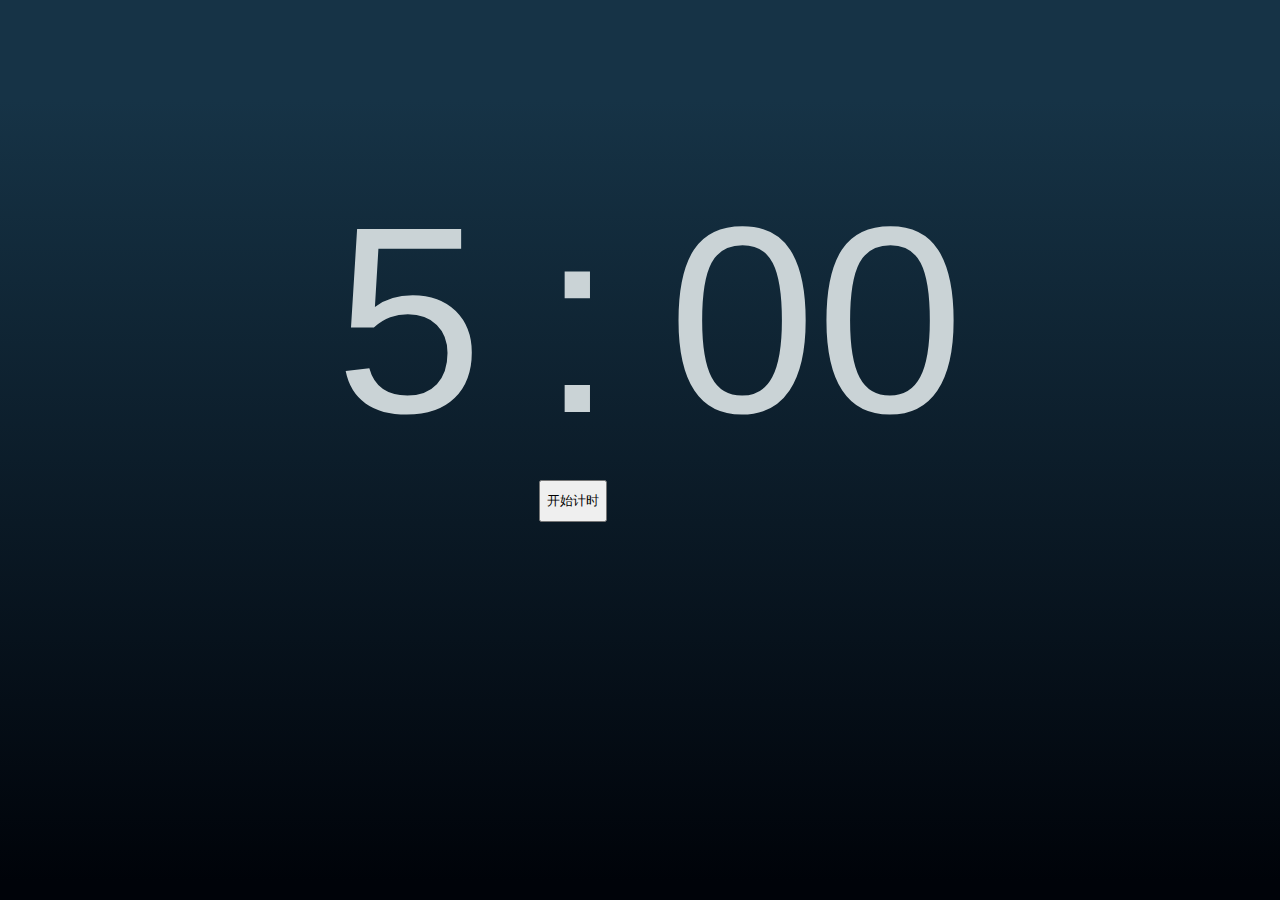
<file: time/index.html>
<!DOCTYPE html PUBLIC "-//W3C//DTD XHTML 1.0 Transitional//EN"
"http://www.w3.org/TR/xhtml1/DTD/xhtml1-transitional.dtd">
<!DOCTYPE html>
<html>
<head>
<meta charset="utf-8">
<meta name="viewport" content="width=device-width">
<link type="text/css" href="style.css" rel="stylesheet"> 
<title>倒计时</title>
<script type="text/javascript">
var timer;
function change(second)
{
	
	var str="";
	second--;
	if(Math.floor(second/60) > 0) {
	  str = Math.floor(second/60);
	  document.getElementById("h").innerHTML=str;
	  str = ":";
	  document.getElementById("m").innerHTML=str;
	} else {
		var h=document.getElementById("h");
		h.style.display="none";
		var m=document.getElementById("m");	
		m.style.display="none";
		var s=document.getElementById("s");	
		s.style.cssFloat="none";
		s.style.color="red";
		s.style.fontSize="25em";
		s.style.marginLeft="0.4em";
		s.style.textAlign="right";

	}
	
	str = second%60;

	if(second>-1)
	{
		if(str < 10 && second >= 60)
		  str = "0"+str;
		document.getElementById("s").innerHTML=str;
		timer = setTimeout(function() {change(second);},1000);//调用自身实现
	}
	else
	{
		document.getElementById("top-nav").style.paddingLeft="0";
		var h=document.getElementById("h");
		h.style.display="inline";
		h.innerHTML="时";
		h.style.color="white";
		h.style.marginRight="0";

		var m=document.getElementById("m");	
		m.style.display="inline";
		m.innerHTML="间";
		m.style.color="white";
		m.style.marginLeft="0";

		var s=document.getElementById("s");	
		s.style.display="inline";
		s.style.cssFloat="left";
		s.style.color="white";
		s.innerHTML="到!";
		s.style.marginLeft="0";
		s.style.fontSize="19em";
		clearTimeout(timer);
	}

}
function time(second) {

	timer = setTimeout(function() { change(second);},1000);

	document.getElementById("start_button").style.display="none";
}
</script>
</head>
<body>
<div id="header">
	<ul id="top-nav">
		<li id="h">
		5
		</li>
		<li id="m">
		:
		</li >
		<li id="s">
		00
		</li>
	</ul>
</div>
<div class="clear"></div>
<div id="start">
<input type="button" id="start_button"  value="开始计时" onclick="time(300)"> 
</div>
</body>
</html>
</file>
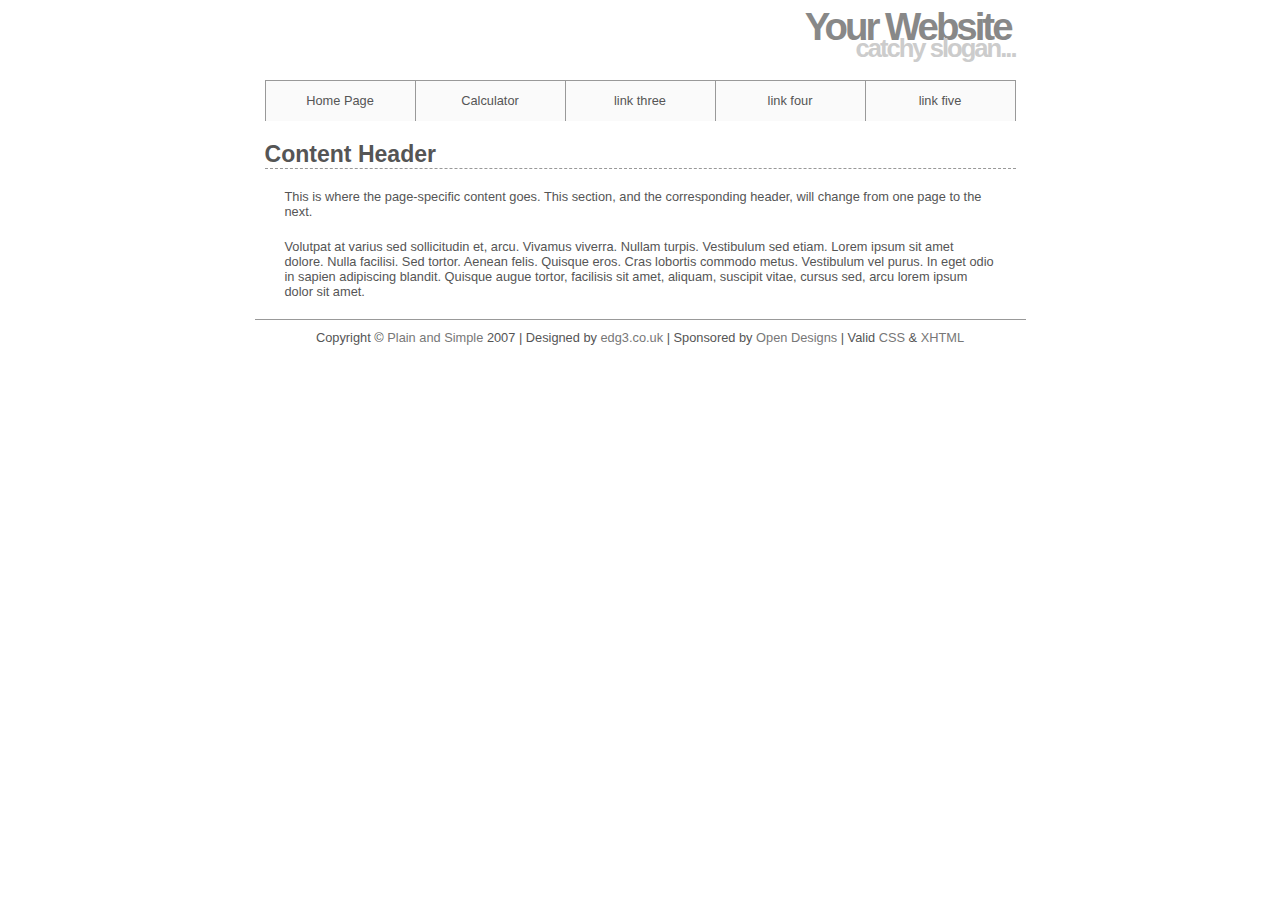
<file: Web/Php_Code/www/theme/index.html>
<!DOCTYPE html PUBLIC "-//W3C//DTD XHTML 1.0 Strict//EN" "http://www.w3.org/TR/xhtml1/DTD/xhtml1-strict.dtd">
<html xmlns="http://www.w3.org/1999/xhtml">
<head>
	<title>Page Title</title>	
	<link rel="stylesheet" href="includes/style.css" type="text/css" media="screen" />
	<meta http-equiv="content-type" content="text/html; charset=utf-8" />
</head>
<body>
	<div id="header">
		<h1>Your Website</h1>
		<h2>catchy slogan...</h2>
	</div>
	<div id="navigation">
		<ul>
			<li><a href="index.php">Home Page</a></li>
			<li><a href="calculator.php">Calculator</a></li>
			<li><a href="#">link three</a></li>
			<li><a href="#">link four</a></li>
			<li><a href="#">link five</a></li>
		</ul>
	</div>
	<div id="content"><!-- Start of the page-specific content. -->
		<h1>Content Header</h1>
			
			<p>This is where the page-specific content goes. This section, and the corresponding header, will change from one page to the next.</p>

			<p>Volutpat at varius sed sollicitudin et, arcu. Vivamus viverra. Nullam turpis. Vestibulum sed etiam. Lorem ipsum sit amet dolore. Nulla facilisi. Sed tortor. Aenean felis. Quisque eros. Cras lobortis commodo metus. Vestibulum vel purus. In eget odio in sapien adipiscing blandit. Quisque augue tortor, facilisis sit amet, aliquam, suscipit vitae, cursus sed, arcu lorem ipsum dolor sit amet.</p>
				
	<!-- End of the page-specific content. --></div>
	
	<div id="footer">
		<p>Copyright &copy; <a href="#">Plain and Simple</a> 2007 | Designed by <a href="http://www.edg3.co.uk/">edg3.co.uk</a> | Sponsored by <a href="http://www.opendesigns.org/">Open Designs</a> | Valid <a href="http://jigsaw.w3.org/css-validator/">CSS</a> &amp; <a href="http://validator.w3.org/">XHTML</a></p>
	</div>
</body>
</html>
</file>
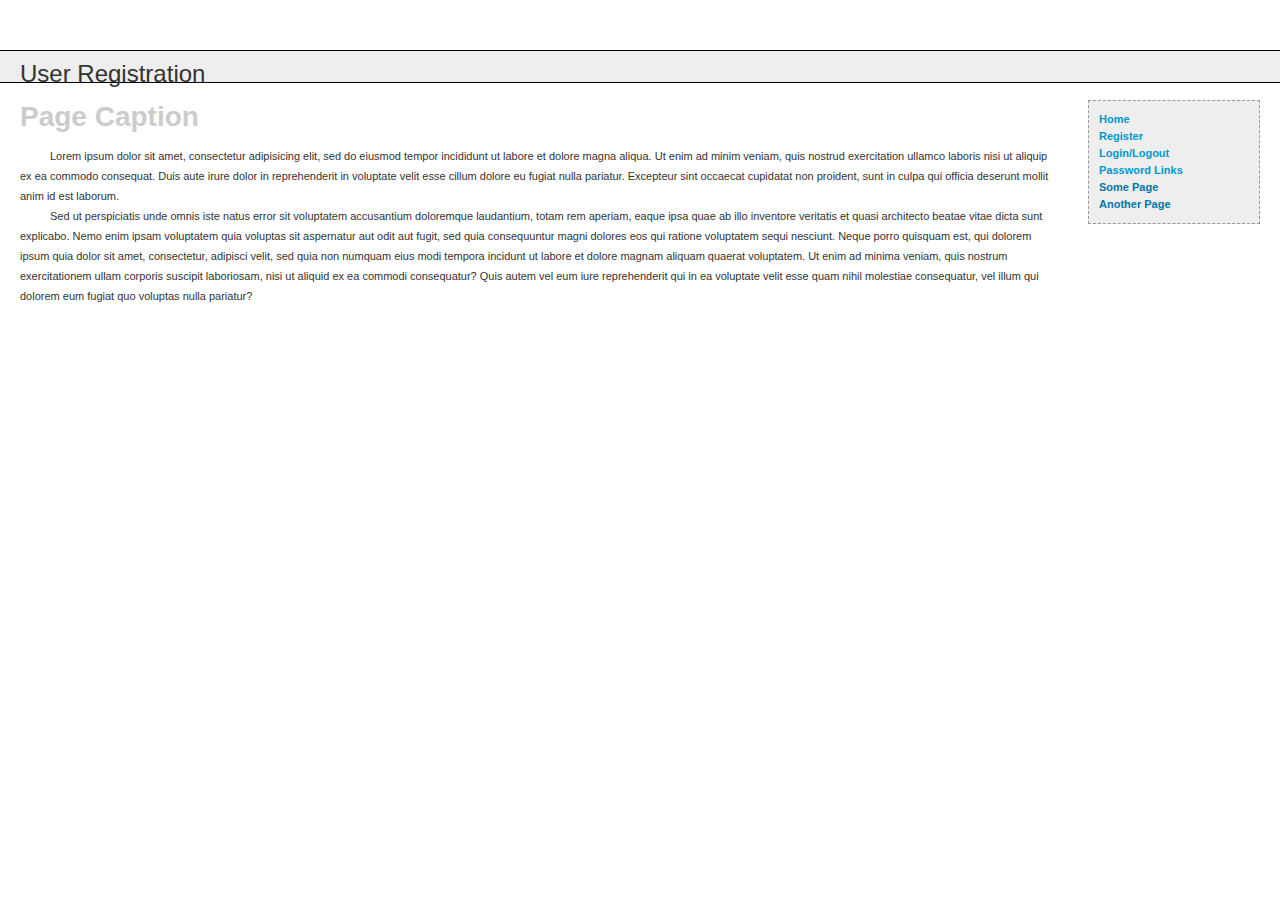
<file: Web/Php_Code/www/phpAndMysql/ch18/html/index.html>
<!DOCTYPE html PUBLIC "-//W3C//DTD XHTML 1.0 Transitional//EN"
        "http://www.w3.org/TR/2000/REC-xhtml1-20000126/DTD/xhtml1-transitional.dtd">
<html xmlns="http://www.w3.org/1999/xhtml" xml:lang="en" lang="en">
<head>
	<meta http-equiv="content-type" content="text/html; charset=iso-8859-1" />
<title>User Registration</title>
<style type="text/css" media="screen">@import "includes/layout.css";</style>
</head>
<body>
<div id="Header">User Registration</div>
<div id="Content">
<!-- End of Header -->

	<h1>Page Caption</h1>
	<p>Lorem ipsum dolor sit amet, consectetur adipisicing elit, sed do eiusmod tempor incididunt ut labore et dolore magna aliqua. Ut enim ad minim veniam, quis nostrud exercitation ullamco laboris nisi ut aliquip ex ea commodo consequat. Duis aute irure dolor in reprehenderit in voluptate velit esse cillum dolore eu fugiat nulla pariatur. Excepteur sint occaecat cupidatat non proident, sunt in culpa qui officia deserunt mollit anim id est laborum.</p>
	<p>Sed ut perspiciatis unde omnis iste natus error sit voluptatem accusantium doloremque laudantium, totam rem aperiam, eaque ipsa quae ab illo inventore veritatis et quasi architecto beatae vitae dicta sunt explicabo. Nemo enim ipsam voluptatem quia voluptas sit aspernatur aut odit aut fugit, sed quia consequuntur magni dolores eos qui ratione voluptatem sequi nesciunt. Neque porro quisquam est, qui dolorem ipsum quia dolor sit amet, consectetur, adipisci velit, sed quia non numquam eius modi tempora incidunt ut labore et dolore magnam aliquam quaerat voluptatem. Ut enim ad minima veniam, quis nostrum exercitationem ullam corporis suscipit laboriosam, nisi ut aliquid ex ea commodi consequatur? Quis autem vel eum iure reprehenderit qui in ea voluptate velit esse quam nihil molestiae consequatur, vel illum qui dolorem eum fugiat quo voluptas nulla pariatur?</p>

<!-- End of Content -->

</div>
<div id="Menu">
	<a href="index.php" title="Home Page">Home</a><br />
	<a href="register.php" title="Register for the Site">Register</a><br />
	<a href="login.php" title="Login/Logout">Login/Logout</a><br />
	<a href="change_password.php" title="Password Links">Password Links</a><br />
	<a href="" title="">Some Page</a><br />
	<a href="" title="">Another Page</a><br />
</div>
</body>
</html>
</file>
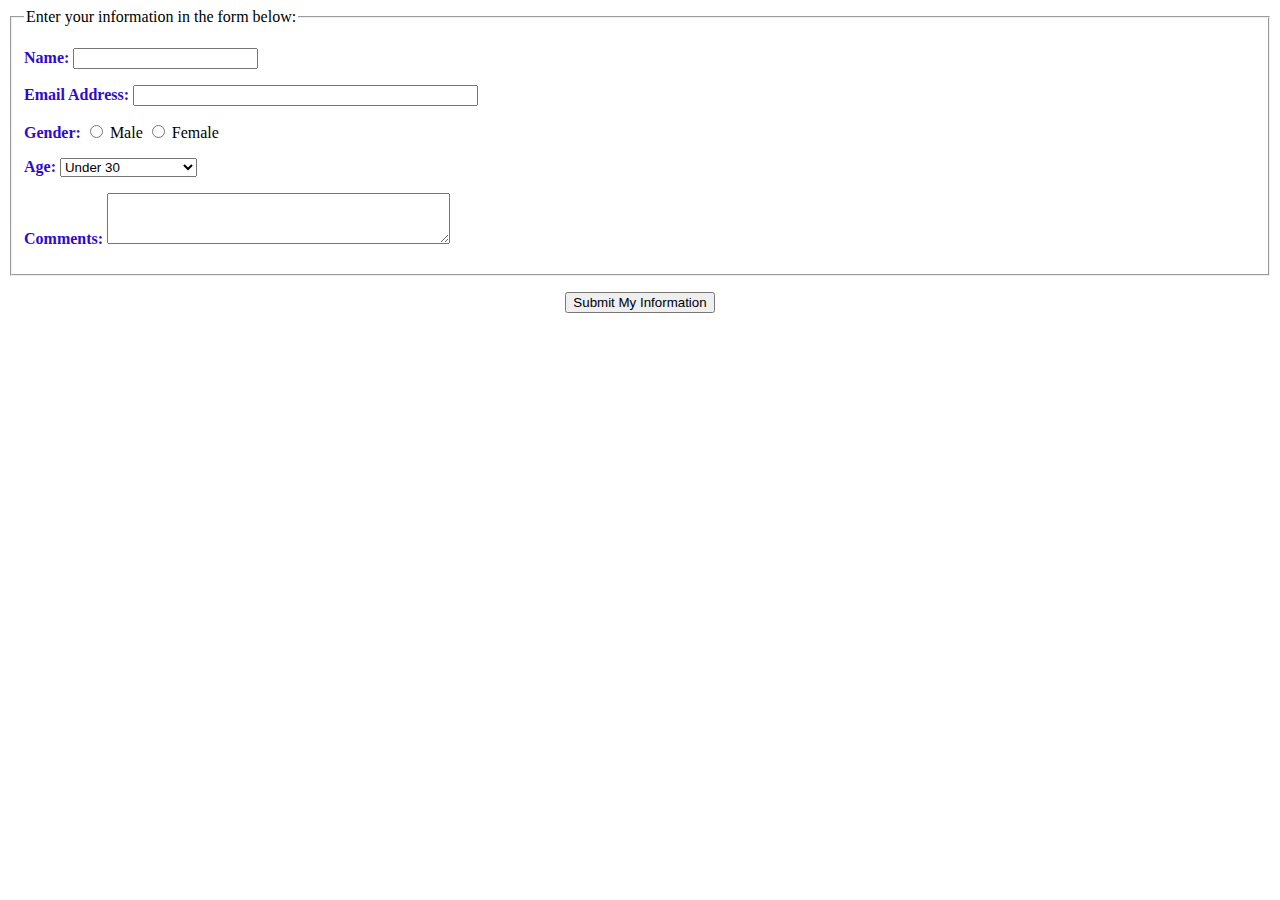
<file: Web/Php_Code/www/phpAndMysql/ch02/form.html>
<!DOCTYPE html PUBLIC "-//W3C//DTD XHTML 1.0 Transitional//EN" "http://www.w3.org/TR/xhtml1/DTD/xhtml1-transitional.dtd">
<html xmlns="http://www.w3.org/1999/xhtml" xml:lang="en" lang="en">
<head>
	<meta http-equiv="Content-Type" content="text/html; charset=utf-8"/>
	<title>Simple HTML Form</title>
	<style type="text/css" title="text/css" media="all">
	label {
		font-weight: bold;
		color: #300ACC;
	}
	</style>
</head>
<body>
<!-- Script 2.1 - form.html -->

<form action="handle_form.php" method="post">

	<fieldset><legend>Enter your information in the form below:</legend>
	
	<p><label>Name: <input type="text" name="name" size="20" maxlength="40" /></label></p>
	
	<p><label>Email Address: <input type="text" name="email" size="40" maxlength="60" /></label></p>
	
	<p><label for="gender">Gender: </label><input type="radio" name="gender" value="M" /> Male <input type="radio" name="gender" value="F" /> Female</p>
	
	<p><label>Age:
	<select name="age">
		<option value="0-29">Under 30</option>
		<option value="30-60">Between 30 and 60</option>
		<option value="60+">Over 60</option>
	</select></label></p>
	
	<p><label>Comments: <textarea name="comments" rows="3" cols="40"></textarea></label></p>
	
	</fieldset>
	
	<p align="center"><input type="submit" name="submit" value="Submit My Information" /></p>

</form>

</body>
</html>
</file>
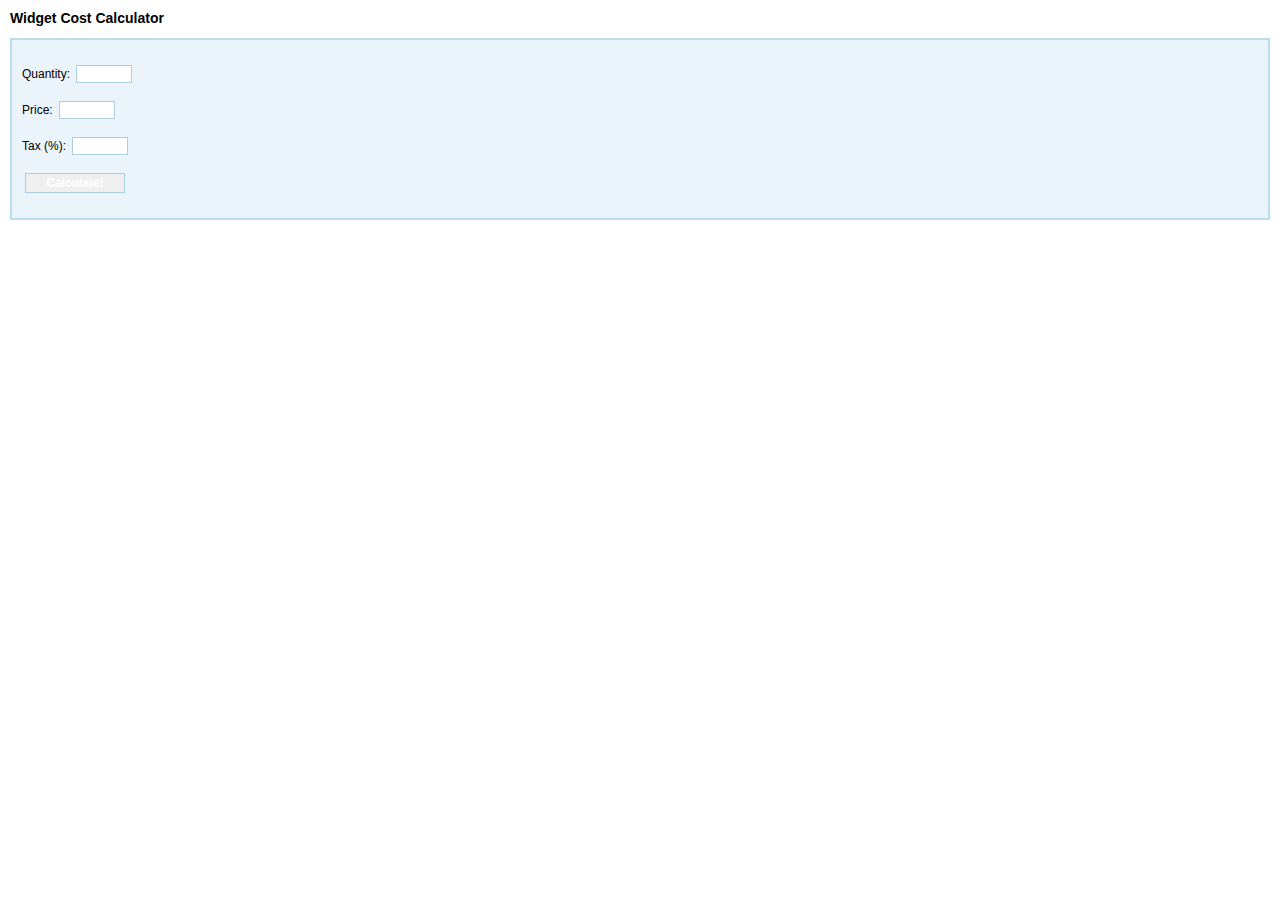
<file: Web/Php_Code/www/phpAndMysql/ch15/calculator.html>
<!DOCTYPE html PUBLIC "-//W3C//DTD XHTML 1.0 Transitional//EN" "http://www.w3.org/TR/xhtml1/DTD/xhtml1-transitional.dtd">
<html xmlns="http://www.w3.org/1999/xhtml" xml:lang="en" lang="en">
<head>
	<meta http-equiv="Content-Type" content="text/html; charset=utf-8" />
	<title>Widget Cost Calculator</title>
	<link rel="stylesheet" href="css/style.css" type="text/css" media="screen" />
	<script type="text/javascript" src="js/jquery-1.6.1.min.js" charset="utf-8"></script>
	<script type="text/javascript" src="js/calculator.js" charset="utf-8"></script>
</head>
<body>
	<!-- Script 15.6 - calculator.html #2 -->
<h1>Widget Cost Calculator</h1>
<p id="results"></p>
<form action="calculator.php" method="post" id="calculator">
	<p id="quantityP">Quantity: <input type="text" name="quantity" id="quantity" /><span class="errorMessage" id="quantityError">Please enter a valid quantity!</span></p>
	<p id="priceP">Price: <input type="text" name="price" id="price" /><span class="errorMessage" id="priceError">Please enter a valid price!</span></p>
	<p id="taxP">Tax (%): <input type="text" name="tax" id="tax" /><span class="errorMessage" id="taxError">Please enter a valid tax!</span></p>
	<p><input type="submit" name="submit" id="submit" value="Calculate!" /></p>
</form>
</body>
</html>
</file>
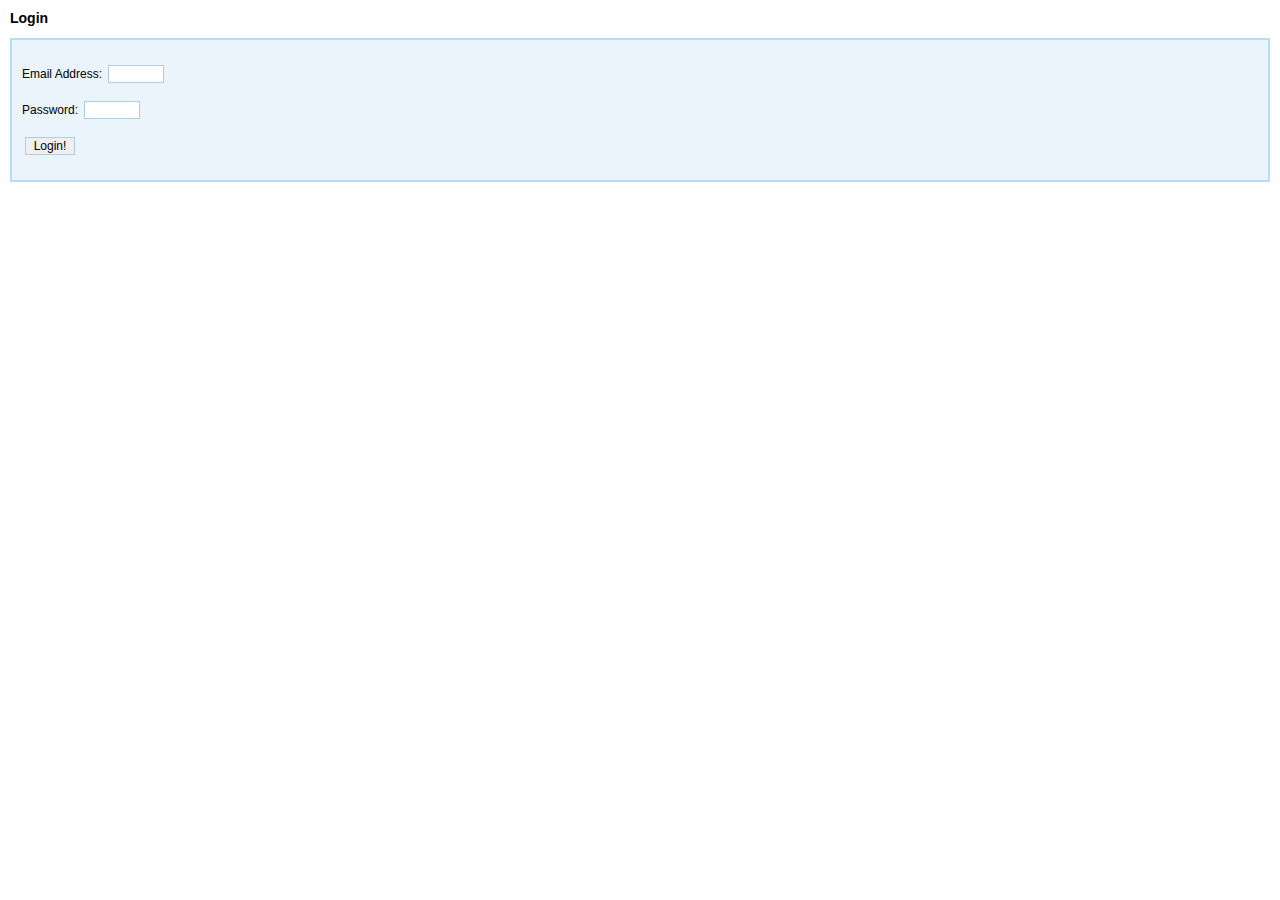
<file: Web/Php_Code/www/phpAndMysql/ch15/login.html>
<!DOCTYPE html PUBLIC "-//W3C//DTD XHTML 1.0 Transitional//EN" "http://www.w3.org/TR/xhtml1/DTD/xhtml1-transitional.dtd">
<html xmlns="http://www.w3.org/1999/xhtml" xml:lang="en" lang="en">
<head>
	<meta http-equiv="Content-Type" content="text/html; charset=utf-8" />
	<title>Login</title>
	<link rel="stylesheet" href="css/style.css" type="text/css" media="screen" />
	<script type="text/javascript" src="js/jquery-1.6.1.min.js" charset="utf-8"></script>
	<script type="text/javascript" src="js/login.js" charset="utf-8"></script>
</head>
<body>
	<!-- Script 15.8 - login.php -->
<h1>Login</h1>
<p id="results"></p>
<form action="login.php" method="post" id="login">
	<p id="emailP">Email Address: <input type="text" name="email" id="email" /><span class="errorMessage" id="emailError">Please enter your email address!</span></p>
	<p id="passwordP">Password: <input type="password" name="password" id="password" /><span class="errorMessage" id="passwordError">Please enter your password!</span></p>
	<p><input type="submit" name="submit" value="Login!" /></p>
</form>
</body>
</html>
</file>
<file: time/style.css>
html {
    color: #cad3d6;
    min-height: 100%;
    background: -webkit-gradient(linear , 0 100, 0 98%, from(#163346), to(#000309) );
    background-color: #123;
    padding: 0;
    margin: 0;
}
body {
    max-width: 1200px;
    position: relative;
    margin: 40px auto 15px;
    font: 100 14px/1.5 "Trebuchet MS", Helvetica, SimSun, sans-serif;
}
p, ul, li, table {
    margin: 0;
    padding: 0;
}

span {
    color: #0df;
    text-decoration: none;
    padding-bottom: 1px;
}
span:hover {
    color: #5ef;
    padding-bottom: 0;
    border-bottom: 1px solid #468;
}
span:visited {
    color: #6ac;
}

input:focus, a:focus, button:focus {
    box-shadow: 0 0 3px #cb0;
    -webkit-box-shadow: 0 0 3px #cb0;
    -moz-box-shadow: 0 0 3px #cb0;
}

h1, h2, h3, h4, h5, h6 { 
    font-family: "Microsoft Yahei", sans-serif;
    margin: 0;
    padding: 0.15em 0;
}
h1 {
    font-size: 1.7em;
    padding-bottom: 0.1em;
    color: #f37;
    margin-bottom: 0.5em;
    margin-top: 0;
}
h2 {
    font-size: 1.52em;
    /*border-bottom: 1px solid #29362E;*/
    /*border-bottom: 1px solid rgba(255,230,0,0.1);*/
    color: #fd5;
    margin-top: 1em;

}
h3 {
    font-size: 1.22em;
    color: #df5;
    width: 80%;
    /*border-bottom: 1px dashed #29362E;*/
    /*border-bottom: 1px dashed  rgba(255,230,0,0.1);*/
    margin-top: 0.9em;
    margin-bottom: 0.4em;
}
h4 {
    font-size: 1.15em;
    color: #6d9;
    margin-top: 0.8em;

}
h5 {
    font-size: 1.05em;
    color: #e3e3f3;

}
h6 {
    font-size: 1.0em;

}
p, pre, blockquote, table, ul, ol, dl {
    margin: 0.5em 0 1em;
}
ul ul, ul ol, ol ol, ol ul {
    margin-top: 0.5em;
    margin-bottom: 0.5em;

}
li {
    margin: 0.3em auto;
    list-style-position: inside;

}
ol, ul {
    margin-left: 1em;
    padding-left: 0.5em;

}
dt {
    font-weight: bold;

}
img {
    border: none;

}

.todo {
    font-weight: bold;
    background-color: #f0ece8;
    color: #a03020;
}
.justleft {
    text-align: left;

}
.justright {
    text-align: right;

}
.justcenter {
    text-align: center;

}
.center {
    margin-left: auto;
    margin-right: auto;
}

#top-nav {
	width: 80%;
	height: 20em;
	margin: 0 auto;
	text-align: center;
	padding-left:15em;
}
#h {
	list-style: none;
	float: left;
	width: 30%;
	height: 100%;
	text-align: center;
	font-size: 19em;
	padding-top: -5em;
	margin-right:-0.2em;
}

#m {
	list-style: none;
	float: left;	
	width: 30%;
	height: 100%;
	text-align: center;
	font-size: 19em;
	padding-top: -5em;
	margin-left: -0.25em;
}

#s {
	list-style: none;
	float:left;	
	width: 30%;
	height: 100%;
	text-align: center;
	font-size: 19em;
	padding-top: -5em;
	margin-left:-0.2em;
}

.clear {
	clear: both;
}

#start {
	text-align: center;
	height: 3em;
}
#start_button {
	margin-left: -10em;
	height: 100%;

}
#footer {
    margin-top: 20px;
    text-align: center;
    border: 5px solid #75143F;
    border: 5px solid rgba(255,0,80,0.42);
    border-width: 5px 10px;
}

#footer p{
    background: #341D36;
    background: rgba(255,0,80,0.15);
    padding: 1em;
    margin: 0;
}
#footer a{
    color: #967;
}
#footer a:hover {
    border-bottom: 1px solid #967;
}
</file>
<file: Web/Php_Code/www/theme/includes/style.css>
/*
	Author	:	Christopher Robinson
	Email		:	christopher@edg3.co.uk
	Website	:	http://www.edg3.co.uk/
*/
* {
	border:0;
	margin:0;
	padding:0;
}

/* general */
a {
	color:#777;
	text-decoration:none;
}

a:hover {
	color:#333;
	text-decoration:none;
}

/* body */
body {
	background:#ffffff;
	color:#555;
	font:0.8em Arial, Helvetica, "bitstream vera sans", sans-serif;
}

/* header */
#header {
	border-bottom:1px solid #999;
	height:80px;
	margin:0 auto;
	width:751px;
}
#header h1 {
	color:#888;
	font-size:300%;
	letter-spacing:-3px;
	text-align:right;
	padding:5px;
	margin-bottom:-20px;
}
#header h2 {
	color:#CCC;
	font-size:200%;
	letter-spacing:-2px;
	text-align:right;
}

/* navigation */
#navigation {
	background:#fafafa;
	border-right:1px solid #999;
	margin:0 auto;
	width:750px;
	height:40px;
	list-style:none;
}
#navigation li {
	border-left:1px solid #999;
	float:left;
	width:149px;
	list-style:none;
}
#navigation a {
	color:#555;
	display:block;
	line-height:40px;
	text-align:center;
}
#navigation a:hover {
	background:#e3e3e3;
	color:#555;
}
#navigation .active {
	background:#e3e3e3;
	color:#777;
}

/* content */
#content {
	height:auto;
	margin:0 auto;
	padding:0 0 20px;
	width:751px;
}
#content h1 {
	border-bottom:1px dashed #999;
	font-size:1.8em;
	padding:20px 0 0;
}
#content p {
	padding:20px 20px 0;
}

/* footer */
#footer {
	border-top:1px solid #999; 
	height:50px;
	margin:0 auto;
	padding:10px;
	text-align:center;
	width:751px;
}

/* Added by Larry Ullman: */
.error, .ad {
	font-weight: bold;
	color: #C00
}

input, select, .input {
	padding: 5px;
	font-weight: bold;
	font-size: 1em;
	color: #008040;
	background: #FFFFFF;
	border:1px dotted #004080;
}
</file>
<file: Web/Php_Code/www/phpAndMysql/ch15/css/style.css>
body {
	font-family: Verdana, Arial, Helvetica, sans-serif;
	font-size: 12px;
	margin: 10px;
}

form {
	padding: 10px;
	border: solid 2px #b7ddf2;
	background: #ebf4fb;
}

h1 {
	font-size: 14px;
	font-weight: bold;
}

#submit {
	width: 100px;
	height: 20px;
	text-align:center;
	color:#FFFFFF;
	font-weight:bold;
}

input {
	font-size: 12px;
	border: solid 1px #aacfe4;
	width: 50px;
	margin: 3px;
}

.error { 
	color: #FF0000; 
}

.errorMessage { 
	font-style: italic; 
}
</file>
